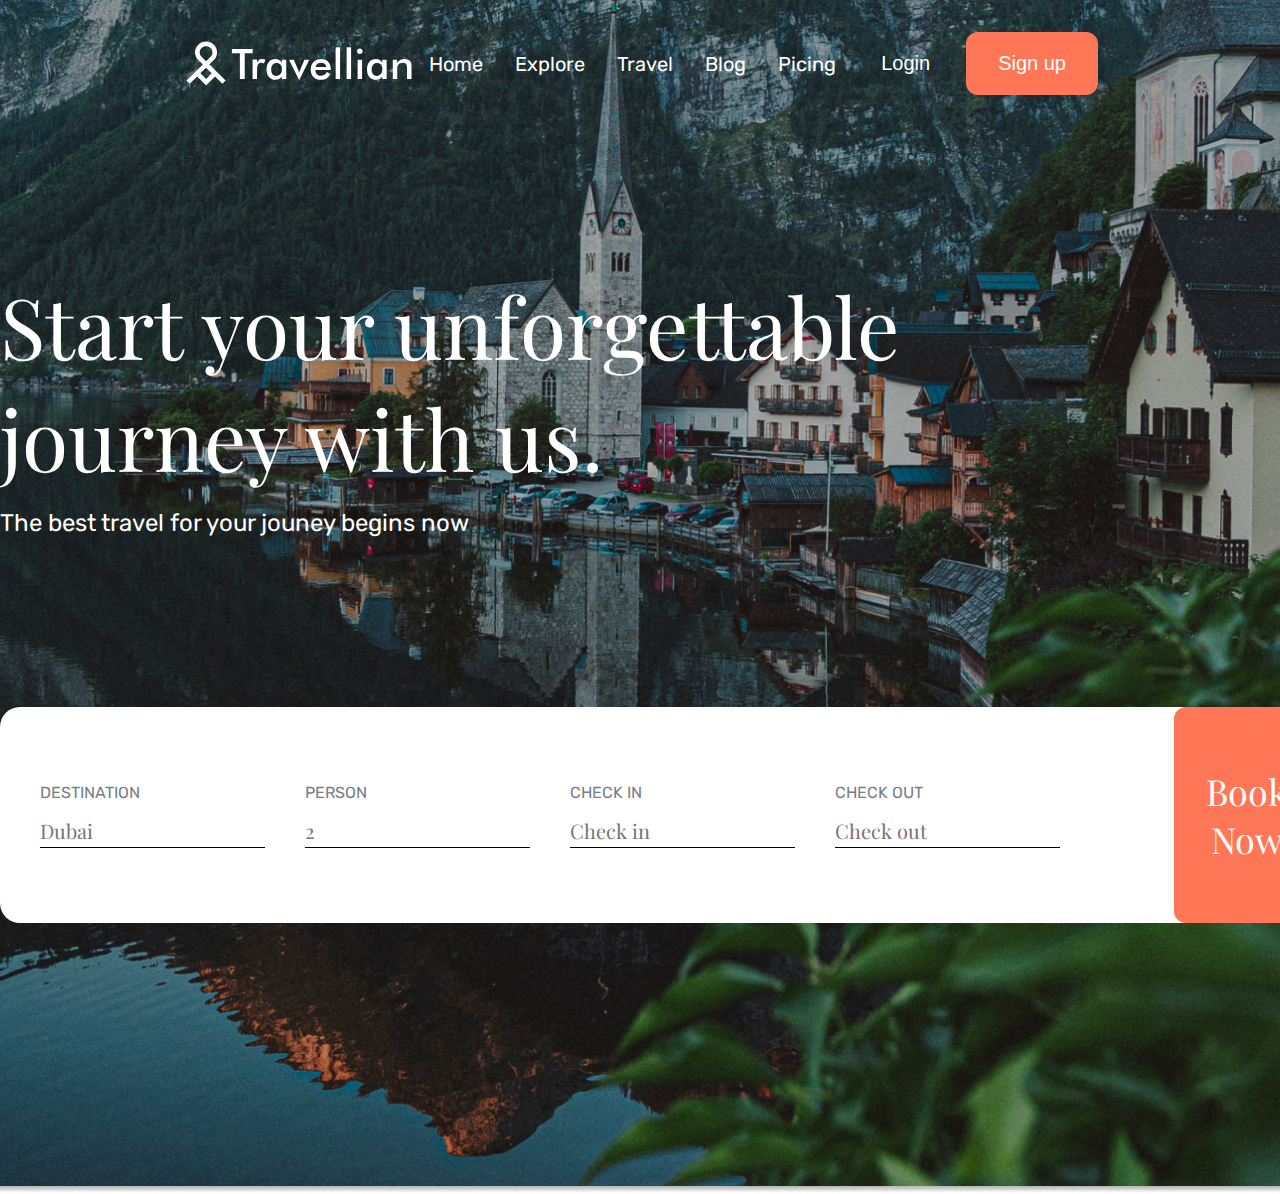
<file: index.html>
<!DOCTYPE html>
<html lang="en">

<head>
    <meta charset="UTF-8">
    <meta name="viewport" content="width=device-width, initial-scale=1.0">
    <title>Travellian</title>
    <link rel="stylesheet" href="./css/index.css">
    <link rel="preconnect" href="https://fonts.googleapis.com">
    <link rel="preconnect" href="https://fonts.gstatic.com" crossorigin>
    <link href="https://fonts.googleapis.com/css2?family=Playfair+Display:wght@400;500&family=Rubik:wght@400;500&display=swap"
        rel="stylesheet">

<body>

    <nav class="nav">
        <div class="container">
            <div class="nav__row">
                <img class="logo" src="./img/Logo.svg" alt="Logo">

                <div class="navigation-list">
                    <ul>
                        <li><a href="#">Home</a></li>
                        <li><a href="#">Explore</a></li>
                        <li><a href="#">Travel</a></li>
                        <li><a href="#">Blog</a></li>
                        <li><a href="#">Picing</a></li>
                    </ul>
                </div>
                <div>
                    <button class="button button-login">Login</button>
                    <button class="button">Sign up</button>
                </div>
            </div>
        </div>
    </nav>

    <header class="header">
        <div class="header--img"></div>
        <div class="container">
            <h1 class="header__title">Start your unforgettable
                journey with us.</h1>
            <p class="header__subtitle">The best travel for your jouney begins now</p>
            <div class="form">
                    <label class="form__label">
                        <div class="form-colums">
        
                            <form class="form-colum">
                                <h2 class="form__title">DESTINATION</h2>
                                <input class="form-input" type="text" placeholder="Dubai">
                            </form>
        
                            <form class="form-colum">
                                <h2 class="form__title">PERSON</h2>
                                <input class="form-input" type="text" placeholder="2">
                            </form>
        
                            <form class="form-colum">
                                <h2 class="form__title">CHECK IN</h2>
                                <input class="form-input" type="text" placeholder="Check in">
                            </form>
        
                            <form class="form-colum">
                                <h2 class="form__title">CHECK OUT</h2>
                                <input class="form-input" type="text" placeholder="Check out">
                            </form>
                        </div>
                    </label>
    
                <button class="button button__form">
                    <i class="button-icon"></i>
                    Book<br> Now
                </button>
    
        </div>
        </div>
    </header>

</body>

</html>
</file>
<file: css/index.css>
* {
  -webkit-box-sizing: border-box;
          box-sizing: border-box;
  margin: 0;
  padding: 0;
}

ul {
  list-style: none;
}

a {
  text-decoration: none;
}

h1, h2, h3, h4, h5, h6 {
  font-family: "Playfair Display", serif;
}

p {
  font-size: 24px;
}

button {
  border: none;
  cursor: pointer;
}

body {
  font-family: "Rubik", sans-serif;
}

.container {
  max-width: 1556px;
  margin-left: auto;
  margin-right: auto;
}

.logo {
  width: 234px;
  height: 45px;
}

.nav {
  padding: 32px 182px;
  position: relative;
  z-index: 2;
}

.nav__row {
  display: -webkit-box;
  display: -ms-flexbox;
  display: flex;
  -webkit-box-pack: justify;
      -ms-flex-pack: justify;
          justify-content: space-between;
  -webkit-box-align: center;
      -ms-flex-align: center;
          align-items: center;
}

.navigation-list ul {
  display: -webkit-box;
  display: -ms-flexbox;
  display: flex;
  -webkit-box-pack: center;
      -ms-flex-pack: center;
          justify-content: center;
}
.navigation-list li:not(:last-child) {
  margin-right: 32px;
}
.navigation-list a {
  color: #fff;
  font-style: normal;
  font-weight: 400;
  line-height: normal;
  font-size: 20px;
}
.navigation-list a:hover {
  text-decoration: underline;
  font-weight: 500;
  color: #FF7757;
}

.header {
  width: 100%;
}

.header--img {
  height: 1194px;
  width: 100%;
  background-image: url(../img/fone.png);
  background-size: cover;
  background-position: center;
  position: absolute;
  top: 0;
  left: 0;
}

.header__title {
  position: relative;
  color: #fff;
  font-size: 84px;
  font-weight: 400;
  width: 900px;
  margin-top: 142px;
}

.header__subtitle {
  position: relative;
  color: #fff;
  margin-top: 16px;
}

.button {
  padding: 20px 32px;
  -webkit-box-pack: center;
      -ms-flex-pack: center;
          justify-content: center;
  -webkit-box-align: center;
      -ms-flex-align: center;
          align-items: center;
  color: #FFF;
  font-size: 20px;
  font-style: normal;
  font-weight: 400;
  line-height: normal;
  border-radius: 12px;
  background: #FF7757;
}
.button:hover {
  background: #fa7050;
}

.button-login {
  background-color: Transparent;
  background-repeat: no-repeat;
  overflow: hidden;
}
.button-login:hover {
  background: none;
  color: #FF7757;
}

.button__form {
  font-family: Playfair Display;
  font-size: 36px;
  font-style: normal;
  font-weight: 400;
  line-height: normal;
  background-image: url(../../img/Arrow\ 1.svg);
  background-repeat: no-repeat;
  background-position: right;
}

.form {
  position: relative;
  display: -webkit-box;
  display: -ms-flexbox;
  display: flex;
  -webkit-box-pack: justify;
      -ms-flex-pack: justify;
          justify-content: space-between;
  margin-top: 170px;
  padding-left: 40px;
  width: 1320px;
  height: 216px;
  background-color: #fff;
  border-radius: 20px;
}

.form__label {
  display: -webkit-box;
  display: -ms-flexbox;
  display: flex;
  -webkit-box-align: center;
      -ms-flex-align: center;
          align-items: center;
}

.form-colums {
  position: relative;
  display: -webkit-box;
  display: -ms-flexbox;
  display: flex;
  gap: 40px;
  width: 1021px;
  height: 68px;
}

.form-colum {
  width: 225px;
  display: -webkit-box;
  display: -ms-flexbox;
  display: flex;
  -webkit-box-orient: vertical;
  -webkit-box-direction: normal;
      -ms-flex-direction: column;
          flex-direction: column;
  -webkit-box-pack: center;
      -ms-flex-pack: center;
          justify-content: center;
  -webkit-box-align: start;
      -ms-flex-align: start;
          align-items: flex-start;
  gap: 12px;
}

.form__title {
  color: #767E86;
  font-family: Rubik;
  font-size: 16px;
  font-style: normal;
  font-weight: 400;
  line-height: normal;
  text-transform: uppercase;
}

.form-input {
  width: 225px;
  height: 34px;
  outline: none;
  border: none;
  border-bottom: 1px solid #000;
  color: #172432;
  font-family: Playfair Display;
  font-size: 20px;
  font-style: normal;
  font-weight: 400;
  line-height: normal;
}
</file>
